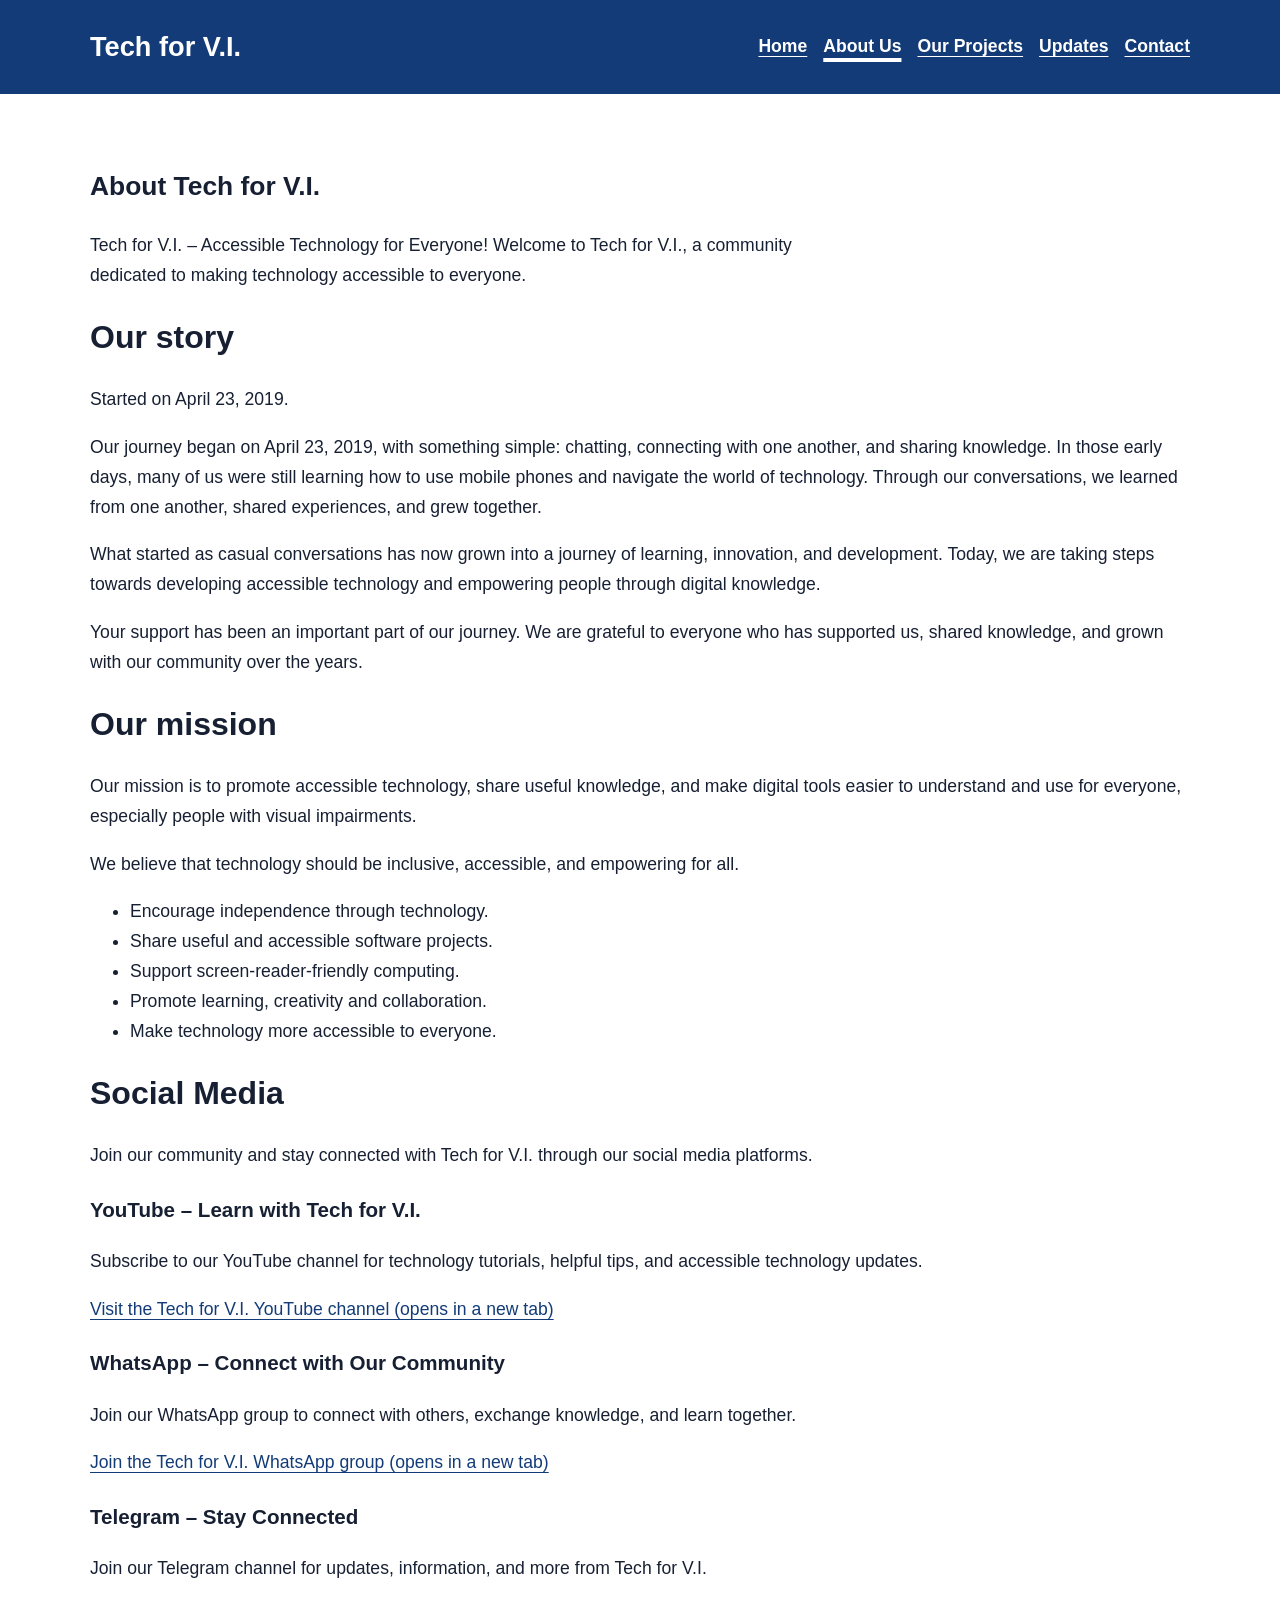
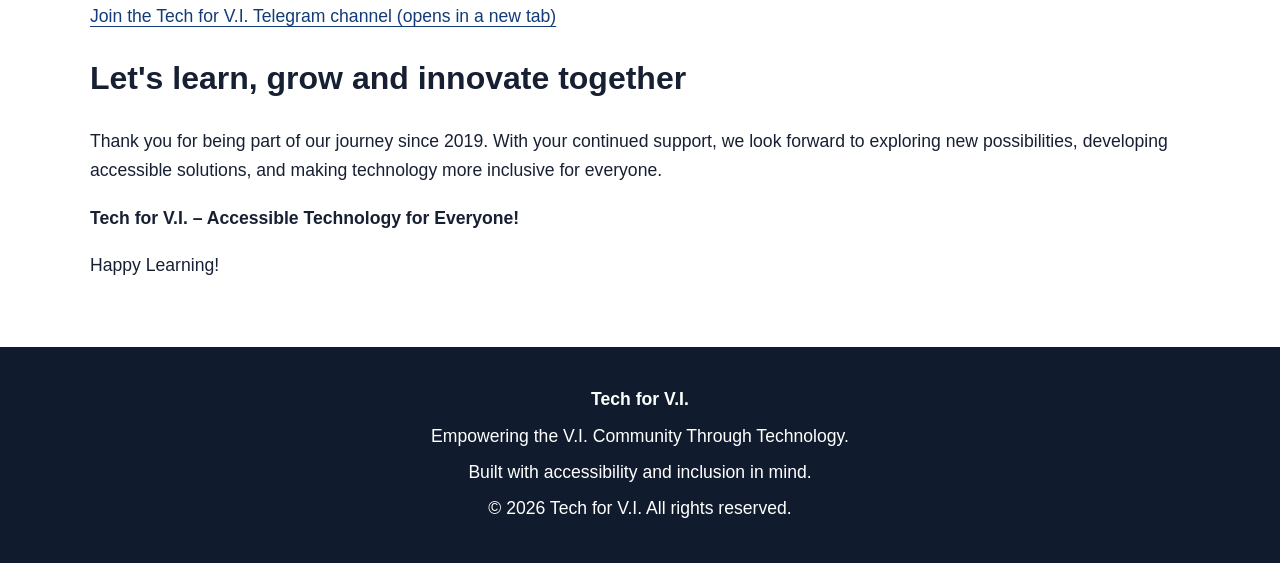
<file: about.html>
<!DOCTYPE html>
<html lang="en">
<head>
    <meta charset="UTF-8">
    <meta name="viewport" content="width=device-width, initial-scale=1.0">
    <title>About Us | Tech for V.I.</title>
    <meta name="description" content="Learn about Tech for V.I., our story since 2019, our mission and our commitment to accessible technology.">
    <link rel="stylesheet" href="style.css">
</head>
<body>
    <a class="skip-link" href="#main-content">Skip to main content</a>
    <header>
        <div class="container header-inner">
            <a class="brand" href="index.html" aria-label="Tech for V.I. home">Tech for V.I.</a>
            <nav aria-label="Main navigation">
                <ul>
                    <li><a href="index.html">Home</a></li>
                    <li><a href="about.html" aria-current="page">About Us</a></li>
                    <li><a href="projects.html">Our Projects</a></li>
                    <li><a href="updates.html">Updates</a></li>
                    <li><a href="contact.html">Contact</a></li>
                </ul>
            </nav>
        </div>
    </header>
    <main id="main-content">
        <section aria-labelledby="about-heading">
            <div class="container">
                <h1 id="about-heading">About Tech for V.I.</h1>
                <p class="section-intro">Tech for V.I. – Accessible Technology for Everyone! Welcome to Tech for V.I., a community dedicated to making technology accessible to everyone.</p>

                <h2>Our story</h2>
                <p>Started on <time datetime="2019-04-23">April 23, 2019</time>.</p>
                <p>Our journey began on April 23, 2019, with something simple: chatting, connecting with one another, and sharing knowledge. In those early days, many of us were still learning how to use mobile phones and navigate the world of technology. Through our conversations, we learned from one another, shared experiences, and grew together.</p>
                <p>What started as casual conversations has now grown into a journey of learning, innovation, and development. Today, we are taking steps towards developing accessible technology and empowering people through digital knowledge.</p>
                <p>Your support has been an important part of our journey. We are grateful to everyone who has supported us, shared knowledge, and grown with our community over the years.</p>

                <h2>Our mission</h2>
                <p>Our mission is to promote accessible technology, share useful knowledge, and make digital tools easier to understand and use for everyone, especially people with visual impairments.</p>
                <p>We believe that technology should be inclusive, accessible, and empowering for all.</p>
                <ul>
                    <li>Encourage independence through technology.</li>
                    <li>Share useful and accessible software projects.</li>
                    <li>Support screen-reader-friendly computing.</li>
                    <li>Promote learning, creativity and collaboration.</li>
                    <li>Make technology more accessible to everyone.</li>
                </ul>

                <h2 id="social-media-heading">Social Media</h2>
                <p>Join our community and stay connected with Tech for V.I. through our social media platforms.</p>

                <h3>YouTube – Learn with Tech for V.I.</h3>
                <p>Subscribe to our YouTube channel for technology tutorials, helpful tips, and accessible technology updates.</p>
                <p><a href="https://youtube.com/@techforv.i37?si=lKDZsqaDnuj51G3l" target="_blank" rel="noopener noreferrer">Visit the Tech for V.I. YouTube channel (opens in a new tab)</a></p>

                <h3>WhatsApp – Connect with Our Community</h3>
                <p>Join our WhatsApp group to connect with others, exchange knowledge, and learn together.</p>
                <p><a href="https://chat.whatsapp.com/G50dPX9r23T7vt3Q8uBgHR?s=cl&amp;p=a&amp;mlu=4&amp;ilr=4&amp;iam=2" target="_blank" rel="noopener noreferrer">Join the Tech for V.I. WhatsApp group (opens in a new tab)</a></p>

                <h3>Telegram – Stay Connected</h3>
                <p>Join our Telegram channel for updates, information, and more from Tech for V.I.</p>
                <p><a href="https://t.me/tecfor_vi" target="_blank" rel="noopener noreferrer">Join the Tech for V.I. Telegram channel (opens in a new tab)</a></p>

                <h2>Let's learn, grow and innovate together</h2>
                <p>Thank you for being part of our journey since 2019. With your continued support, we look forward to exploring new possibilities, developing accessible solutions, and making technology more inclusive for everyone.</p>
                <p><strong>Tech for V.I. – Accessible Technology for Everyone!</strong></p>
                <p>Happy Learning!</p>
            </div>
        </section>
    </main>
    <footer>
        <div class="container">
            <p><strong>Tech for V.I.</strong></p>
            <p>Empowering the V.I. Community Through Technology.</p>
            <p>Built with accessibility and inclusion in mind.</p>
            <p>&copy; <span id="current-year">2026</span> Tech for V.I. All rights reserved.</p>
        </div>
    </footer>
    <script>
        document.getElementById("current-year").textContent = new Date().getFullYear();
    </script>
</body>
</html>
</file>
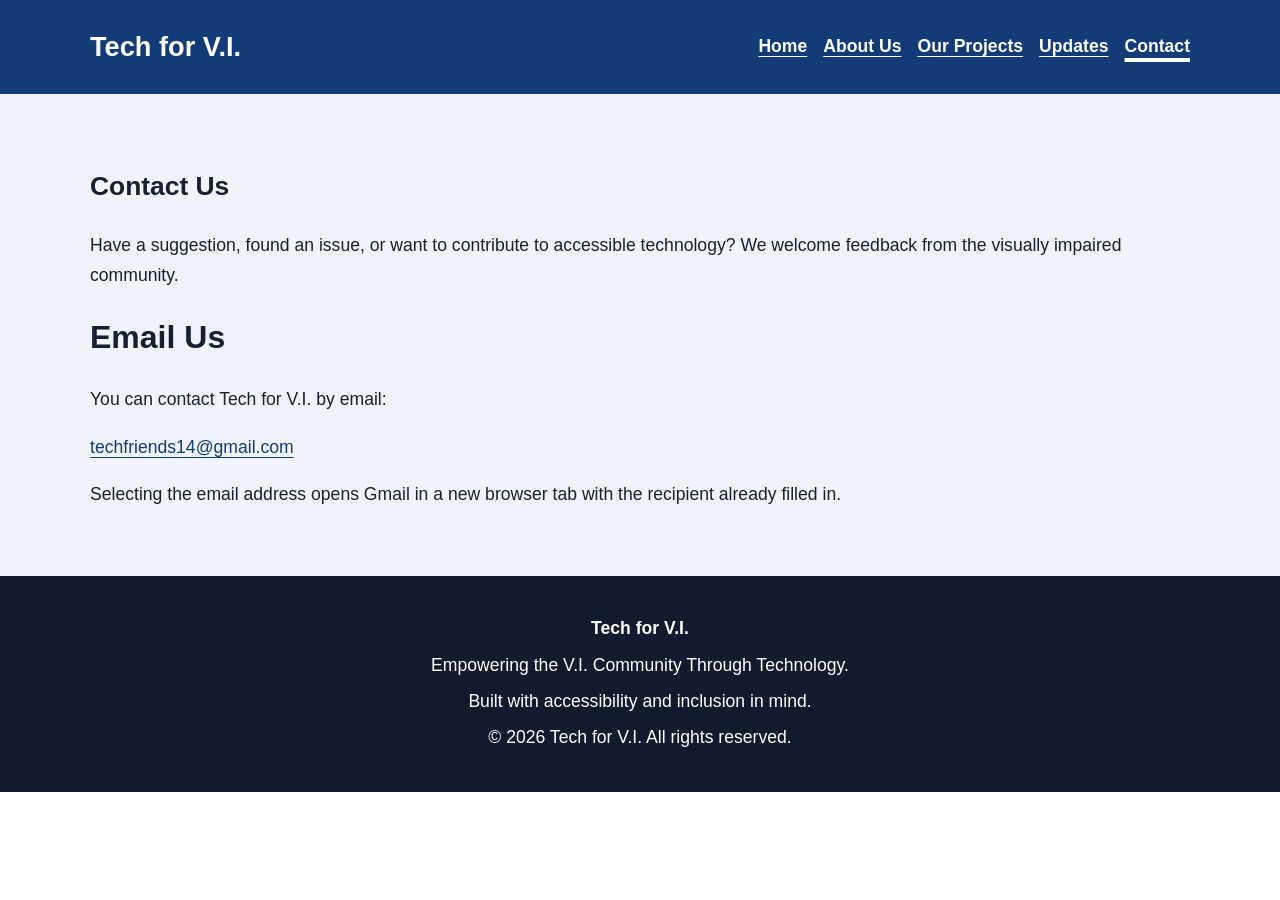
<file: contact.html>
<!DOCTYPE html>
<html lang="en">
<head>
    <meta charset="UTF-8">
    <meta name="viewport" content="width=device-width, initial-scale=1.0">

    <title>Contact Us | Tech for V.I.</title>

    <meta name="description"
          content="Contact Tech for V.I. with suggestions, issue reports or collaboration enquiries.">

    <link rel="stylesheet" href="style.css">
</head>

<body>
    <a class="skip-link" href="#main-content">
        Skip to main content
    </a>

    <header>
        <div class="container header-inner">
            <a class="brand"
               href="index.html"
               aria-label="Tech for V.I. home">
                Tech for V.I.
            </a>

            <nav aria-label="Main navigation">
                <ul>
                    <li><a href="index.html">Home</a></li>
                    <li><a href="about.html">About Us</a></li>
                    <li><a href="projects.html">Our Projects</a></li>
                    <li><a href="updates.html">Updates</a></li>
                    <li>
                        <a href="contact.html" aria-current="page">
                            Contact
                        </a>
                    </li>
                </ul>
            </nav>
        </div>
    </header>

    <main id="main-content">
        <section class="contact" aria-labelledby="contact-heading">
            <div class="container">
                <h1 id="contact-heading">Contact Us</h1>

                <p>
                    Have a suggestion, found an issue, or want to
                    contribute to accessible technology? We welcome
                    feedback from the visually impaired community.
                </p>

                <h2>Email Us</h2>

                <p>
                    You can contact Tech for V.I. by email:
                </p>

                <p>
                    <a
                        href="https://mail.google.com/mail/?view=cm&amp;fs=1&amp;to=techfriends14@gmail.com"
                        target="_blank"
                        rel="noopener noreferrer"
                        aria-label="Compose an email to Tech for V.I. using Gmail">
                        techfriends14@gmail.com
                    </a>
                </p>

                <p>
                    Selecting the email address opens Gmail in a new
                    browser tab with the recipient already filled in.
                </p>
            </div>
        </section>
    </main>

    <footer>
        <div class="container">
            <p><strong>Tech for V.I.</strong></p>

            <p>
                Empowering the V.I. Community Through Technology.
            </p>

            <p>
                Built with accessibility and inclusion in mind.
            </p>

            <p>
                &copy;
                <span id="current-year">2026</span>
                Tech for V.I. All rights reserved.
            </p>
        </div>
    </footer>

    <script>
        document.getElementById("current-year").textContent =
            new Date().getFullYear();
    </script>
</body>
</html>
</file>
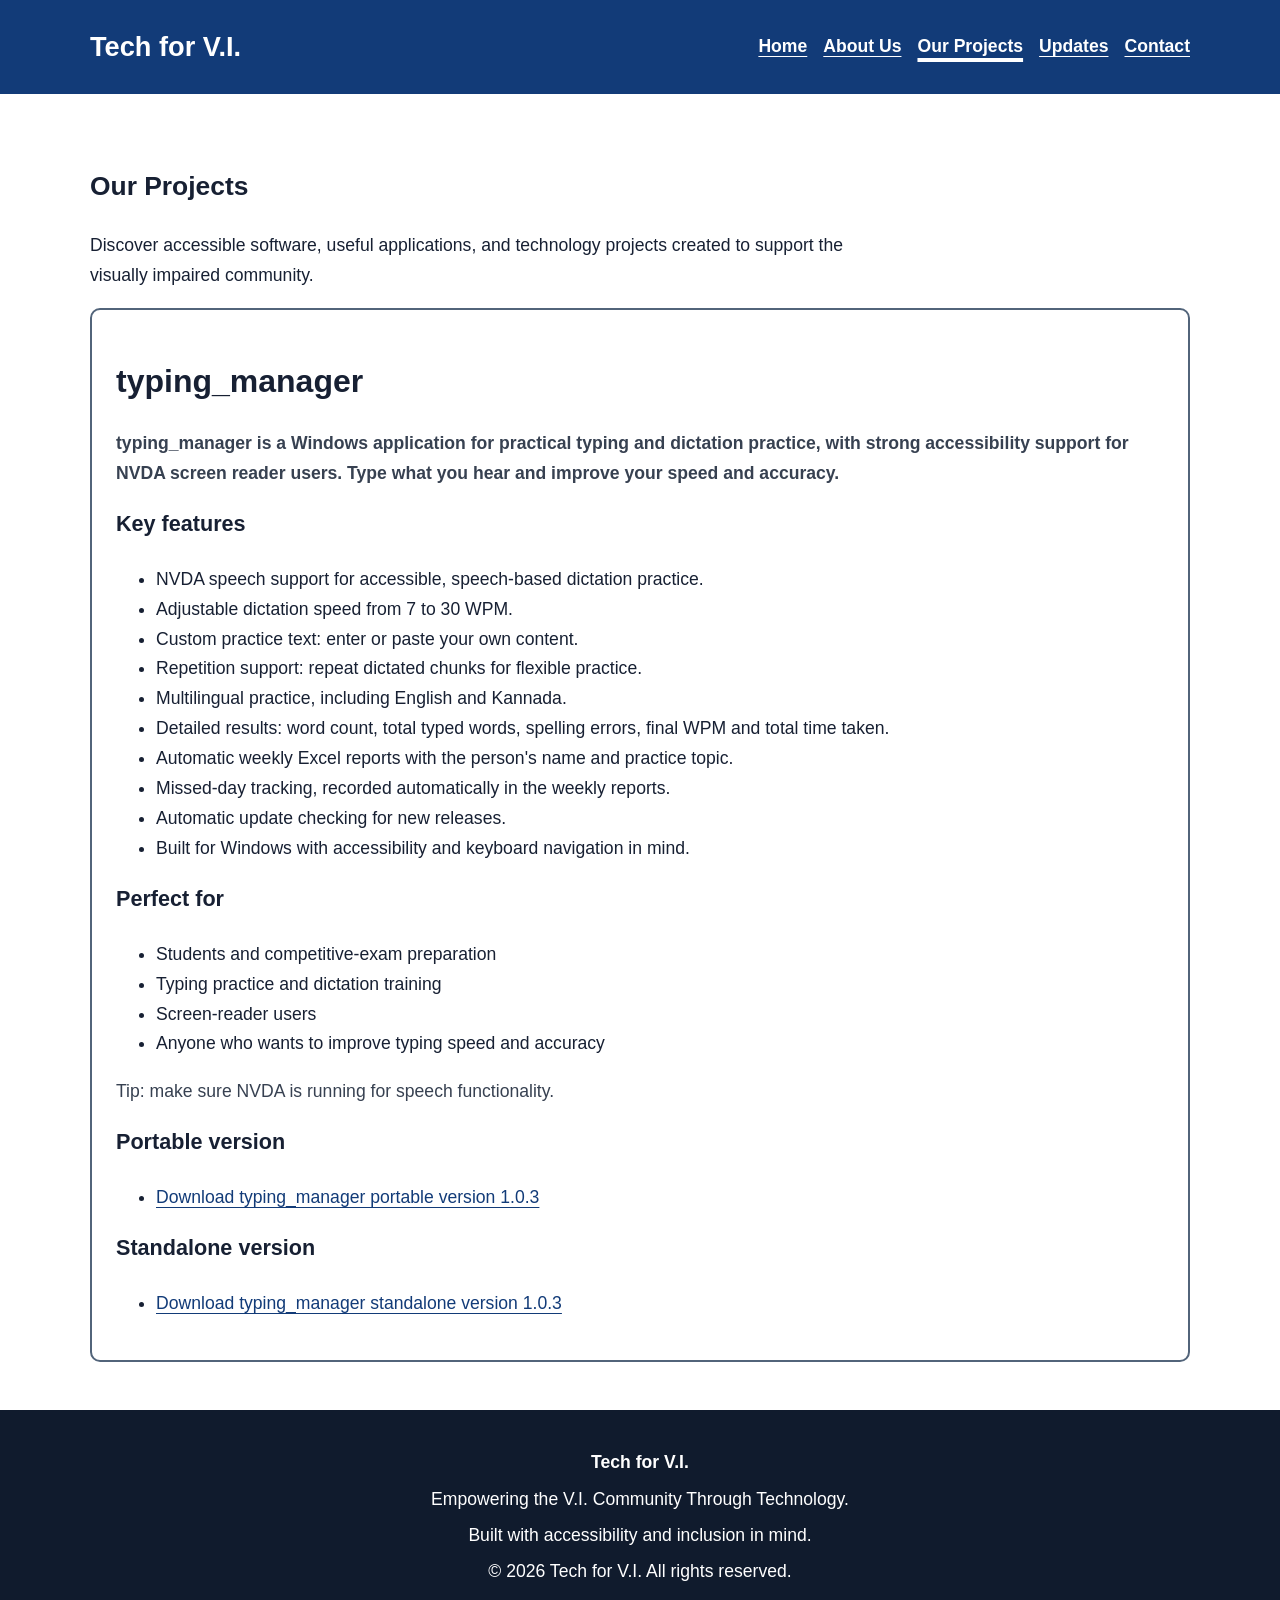
<file: projects.html>
<!DOCTYPE html>
<html lang="en">
<head>
    <meta charset="UTF-8">
    <meta name="viewport" content="width=device-width, initial-scale=1.0">
    <title>Our Projects | Tech for V.I.</title>
    <meta name="description" content="Discover accessible software, applications and technology projects from Tech for V.I.">
    <link rel="stylesheet" href="style.css">
</head>
<body>
    <a class="skip-link" href="#main-content">Skip to main content</a>
    <header>
        <div class="container header-inner">
            <a class="brand" href="index.html" aria-label="Tech for V.I. home">Tech for V.I.</a>
            <nav aria-label="Main navigation">
                <ul>
                    <li><a href="index.html">Home</a></li>
                    <li><a href="about.html">About Us</a></li>
                    <li><a href="projects.html" aria-current="page">Our Projects</a></li>
                    <li><a href="updates.html">Updates</a></li>
                    <li><a href="contact.html">Contact</a></li>
                </ul>
            </nav>
        </div>
    </header>
    <main id="main-content">
        <section aria-labelledby="projects-heading">
            <div class="container">
                <h1 id="projects-heading">Our Projects</h1>
                <p class="section-intro">Discover accessible software, useful applications, and technology projects created to support the visually impaired community.</p>
                <article class="card" aria-labelledby="typing-manager-heading">
                    <h2 id="typing-manager-heading">typing_manager</h2>
                    <p><strong>typing_manager is a Windows application for practical typing and dictation practice, with strong accessibility support for NVDA screen reader users. Type what you hear and improve your speed and accuracy.</strong></p>

                    <h3>Key features</h3>
                    <ul>
                        <li>NVDA speech support for accessible, speech-based dictation practice.</li>
                        <li>Adjustable dictation speed from 7 to 30 WPM.</li>
                        <li>Custom practice text: enter or paste your own content.</li>
                        <li>Repetition support: repeat dictated chunks for flexible practice.</li>
                        <li>Multilingual practice, including English and Kannada.</li>
                        <li>Detailed results: word count, total typed words, spelling errors, final WPM and total time taken.</li>
                        <li>Automatic weekly Excel reports with the person's name and practice topic.</li>
                        <li>Missed-day tracking, recorded automatically in the weekly reports.</li>
                        <li>Automatic update checking for new releases.</li>
                        <li>Built for Windows with accessibility and keyboard navigation in mind.</li>
                    </ul>

                    <h3>Perfect for</h3>
                    <ul>
                        <li>Students and competitive-exam preparation</li>
                        <li>Typing practice and dictation training</li>
                        <li>Screen-reader users</li>
                        <li>Anyone who wants to improve typing speed and accuracy</li>
                    </ul>

                    <p>Tip: make sure NVDA is running for speech functionality.</p>

                    <h3>Portable version</h3>
                    <ul>
                        <li><a href="https://github.com/rshabazahmed-hash/tech_for_V.I/releases/download/v1.0.3/typing_manager.exe" download>Download typing_manager portable version 1.0.3</a></li>
                    </ul>

                    <h3>Standalone version</h3>
                    <ul>
                        <li><a href="https://github.com/rshabazahmed-hash/tech_for_V.I/releases/download/v1.0.3/typing.manager.exe" download>Download typing_manager standalone version 1.0.3</a></li>
                    </ul>
                </article>
                <!-- Add further project cards here as project details become available. -->
            </div>
        </section>
    </main>
    <footer>
        <div class="container">
            <p><strong>Tech for V.I.</strong></p>
            <p>Empowering the V.I. Community Through Technology.</p>
            <p>Built with accessibility and inclusion in mind.</p>
            <p>&copy; <span id="current-year">2026</span> Tech for V.I. All rights reserved.</p>
        </div>
    </footer>
    <script>
        document.getElementById("current-year").textContent = new Date().getFullYear();
    </script>
</body>
</html>
</file>
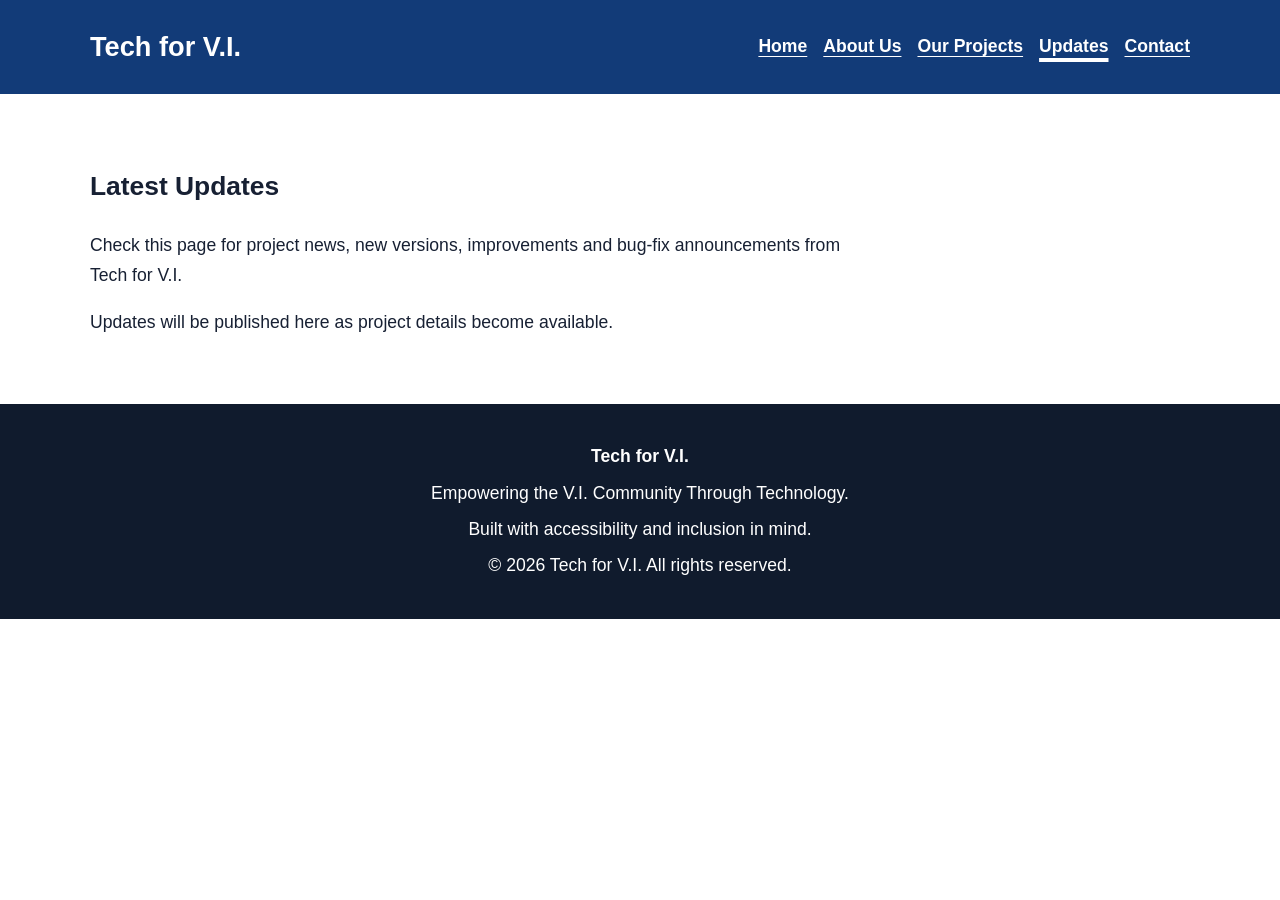
<file: updates.html>
<!DOCTYPE html>
<html lang="en">
<head>
    <meta charset="UTF-8">
    <meta name="viewport" content="width=device-width, initial-scale=1.0">
    <title>Latest Updates | Tech for V.I.</title>
    <meta name="description" content="News, improvements and release announcements from Tech for V.I.">
    <link rel="stylesheet" href="style.css">
</head>
<body>
    <a class="skip-link" href="#main-content">Skip to main content</a>
    <header>
        <div class="container header-inner">
            <a class="brand" href="index.html" aria-label="Tech for V.I. home">Tech for V.I.</a>
            <nav aria-label="Main navigation">
                <ul>
                    <li><a href="index.html">Home</a></li>
                    <li><a href="about.html">About Us</a></li>
                    <li><a href="projects.html">Our Projects</a></li>
                    <li><a href="updates.html" aria-current="page">Updates</a></li>
                    <li><a href="contact.html">Contact</a></li>
                </ul>
            </nav>
        </div>
    </header>
    <main id="main-content">
        <section aria-labelledby="updates-heading">
            <div class="container">
                <h1 id="updates-heading">Latest Updates</h1>
                <p class="section-intro">Check this page for project news, new versions, improvements and bug-fix announcements from Tech for V.I.</p>
                <p>Updates will be published here as project details become available.</p>
                <!-- Add dated update entries here when announcements are ready. -->
            </div>
        </section>
    </main>
    <footer>
        <div class="container">
            <p><strong>Tech for V.I.</strong></p>
            <p>Empowering the V.I. Community Through Technology.</p>
            <p>Built with accessibility and inclusion in mind.</p>
            <p>&copy; <span id="current-year">2026</span> Tech for V.I. All rights reserved.</p>
        </div>
    </footer>
    <script>
        document.getElementById("current-year").textContent = new Date().getFullYear();
    </script>
</body>
</html>
</file>
<file: style.css>
:root {
    color-scheme: light;
    --background: #ffffff;
    --surface: #f0f4fa;
    --text: #172033;
    --muted: #374151;
    --primary: #123b78;
    --primary-hover: #092653;
    --border: #52647a;
    --focus: #b45309;
}
* { box-sizing: border-box; }
html { scroll-behavior: smooth; scroll-padding-top: 1rem; }
body {
    margin: 0;
    font-family: Arial, Helvetica, sans-serif;
    font-size: 1.1rem;
    line-height: 1.7;
    background: var(--background);
    color: var(--text);
}
a { color: var(--primary); text-decoration: underline; text-underline-offset: .2em; }
a:hover { color: var(--primary-hover); }
a:focus-visible, button:focus-visible { outline: 4px solid var(--focus); outline-offset: 4px; }
.skip-link {
    position: absolute; top: -100px; left: 1rem; z-index: 10;
    padding: .8rem 1rem; background: var(--background);
    border: 2px solid var(--text); font-weight: bold;
}
.skip-link:focus { top: 1rem; }
.container { width: min(1100px, 92%); margin-inline: auto; }
header { background: var(--primary); color: #fff; padding: 1.5rem 0; }
.header-inner {
    display: flex; flex-wrap: wrap; justify-content: space-between;
    align-items: center; gap: 1rem;
}
.brand { color: #fff; text-decoration: none; font-size: 1.7rem; font-weight: 800; }
nav ul {
    display: flex; flex-wrap: wrap; gap: 1rem; list-style: none;
    padding: 0; margin: 0;
}
nav a { color: #fff; font-weight: bold; }
nav a[aria-current="page"] { text-decoration-thickness: .2em; text-underline-offset: .35em; }
.hero { background: var(--surface); padding: 4rem 0; text-align: center; }
.hero h1 { font-size: clamp(2rem, 5vw, 3.3rem); line-height: 1.2; margin-top: 0; }
.hero p { max-width: 760px; margin: 1.5rem auto; }
.button {
    display: inline-block; background: var(--primary); color: #fff;
    border: 2px solid var(--primary); border-radius: 6px;
    padding: .7rem 1.2rem; margin: .35rem; font-weight: bold; text-decoration: none;
}
.button:hover { background: var(--primary-hover); color: #fff; }
.button-secondary { background: var(--background); color: var(--primary); }
.button-secondary:hover { background: #e2e8f0; color: var(--primary-hover); }
section { padding: 3rem 0; }
section h2 { font-size: 2rem; line-height: 1.3; }
.section-intro { max-width: 760px; }
.cards {
    display: grid; grid-template-columns: repeat(auto-fit, minmax(min(100%, 270px), 1fr));
    gap: 1.25rem; margin-top: 1.5rem;
}
.card { border: 2px solid var(--border); border-radius: 10px; padding: 1.5rem; background: #fff; }
.card h3 { margin-top: 0; font-size: 1.35rem; }
.card p { color: var(--muted); }
.contact { background: var(--surface); }
footer { background: #101b2d; color: #fff; text-align: center; padding: 2rem 0; }
footer a { color: #fff; }
footer p { margin: .4rem 0; }
@media (max-width: 600px) {
    .header-inner { align-items: flex-start; }
    nav ul { flex-direction: column; gap: .35rem; }
    .hero { padding: 2.5rem 0; }
}
@media (prefers-reduced-motion: reduce) { html { scroll-behavior: auto; } }
</file>
